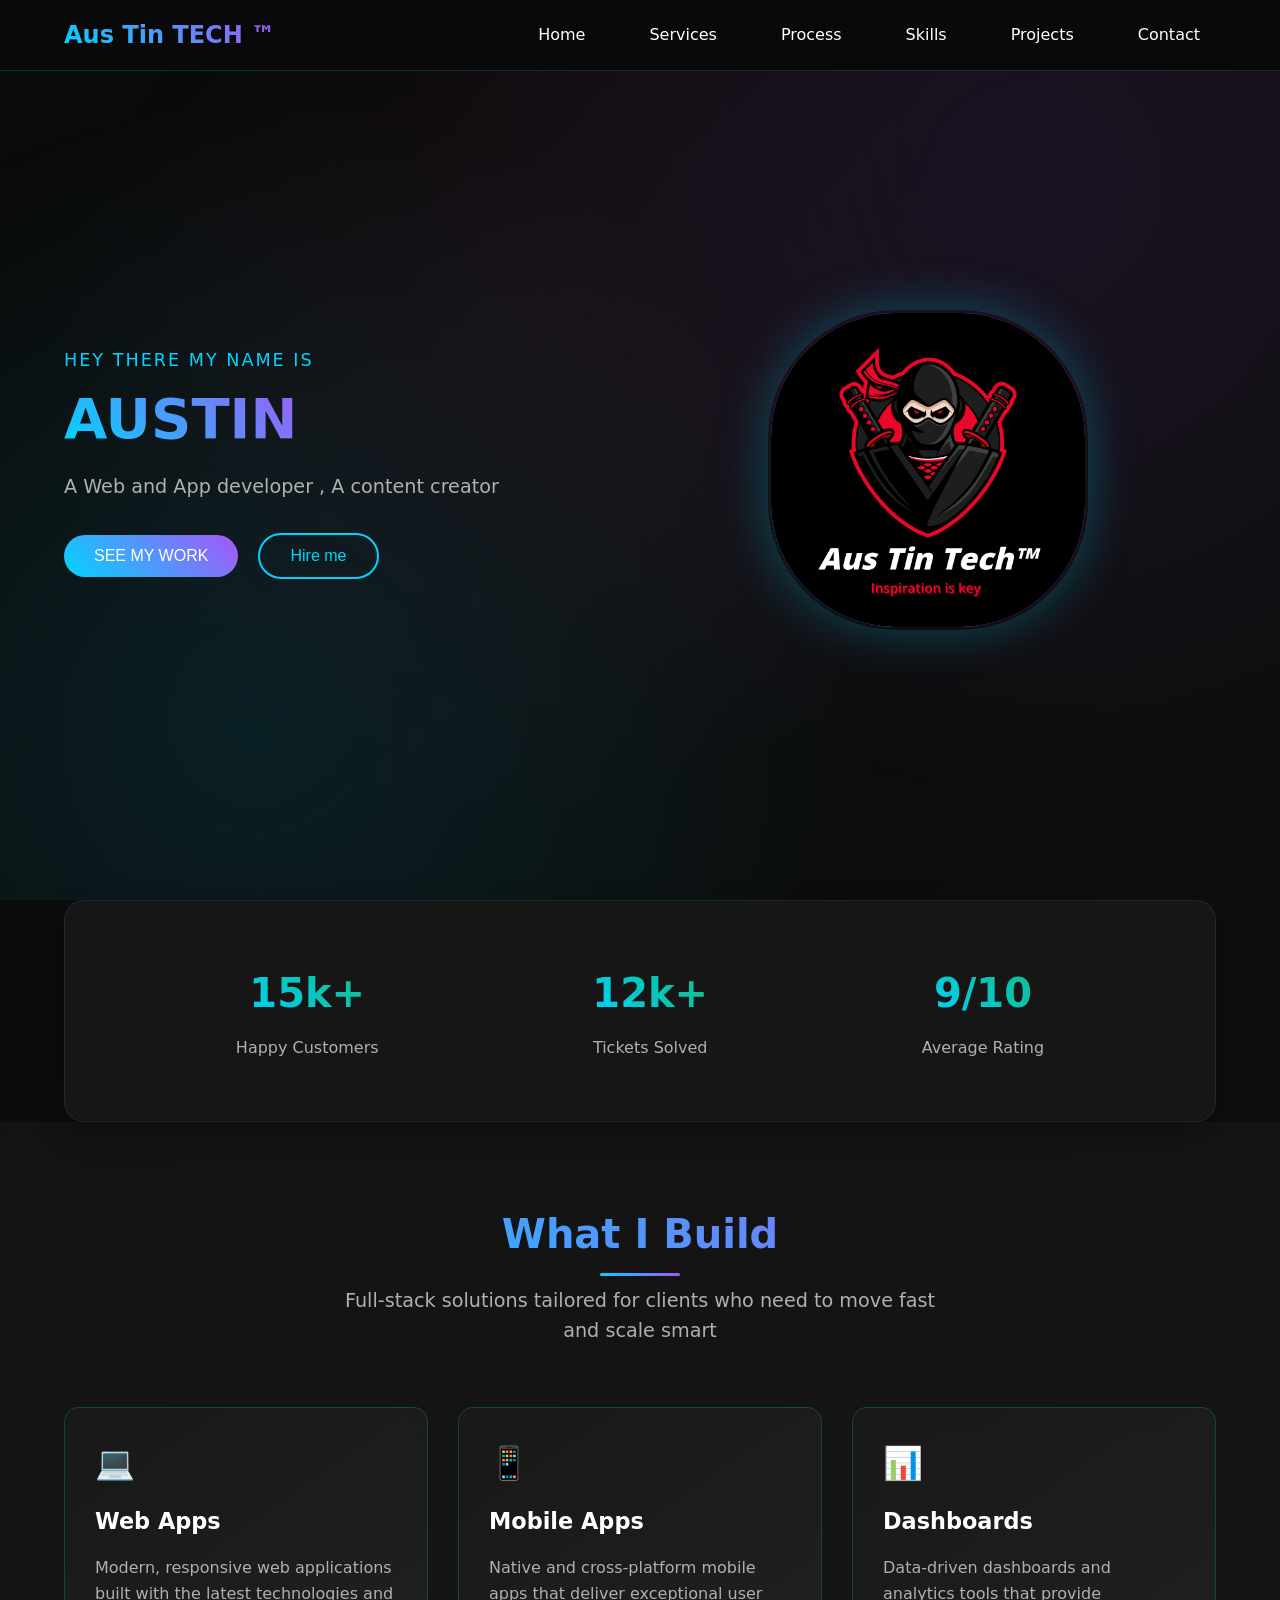
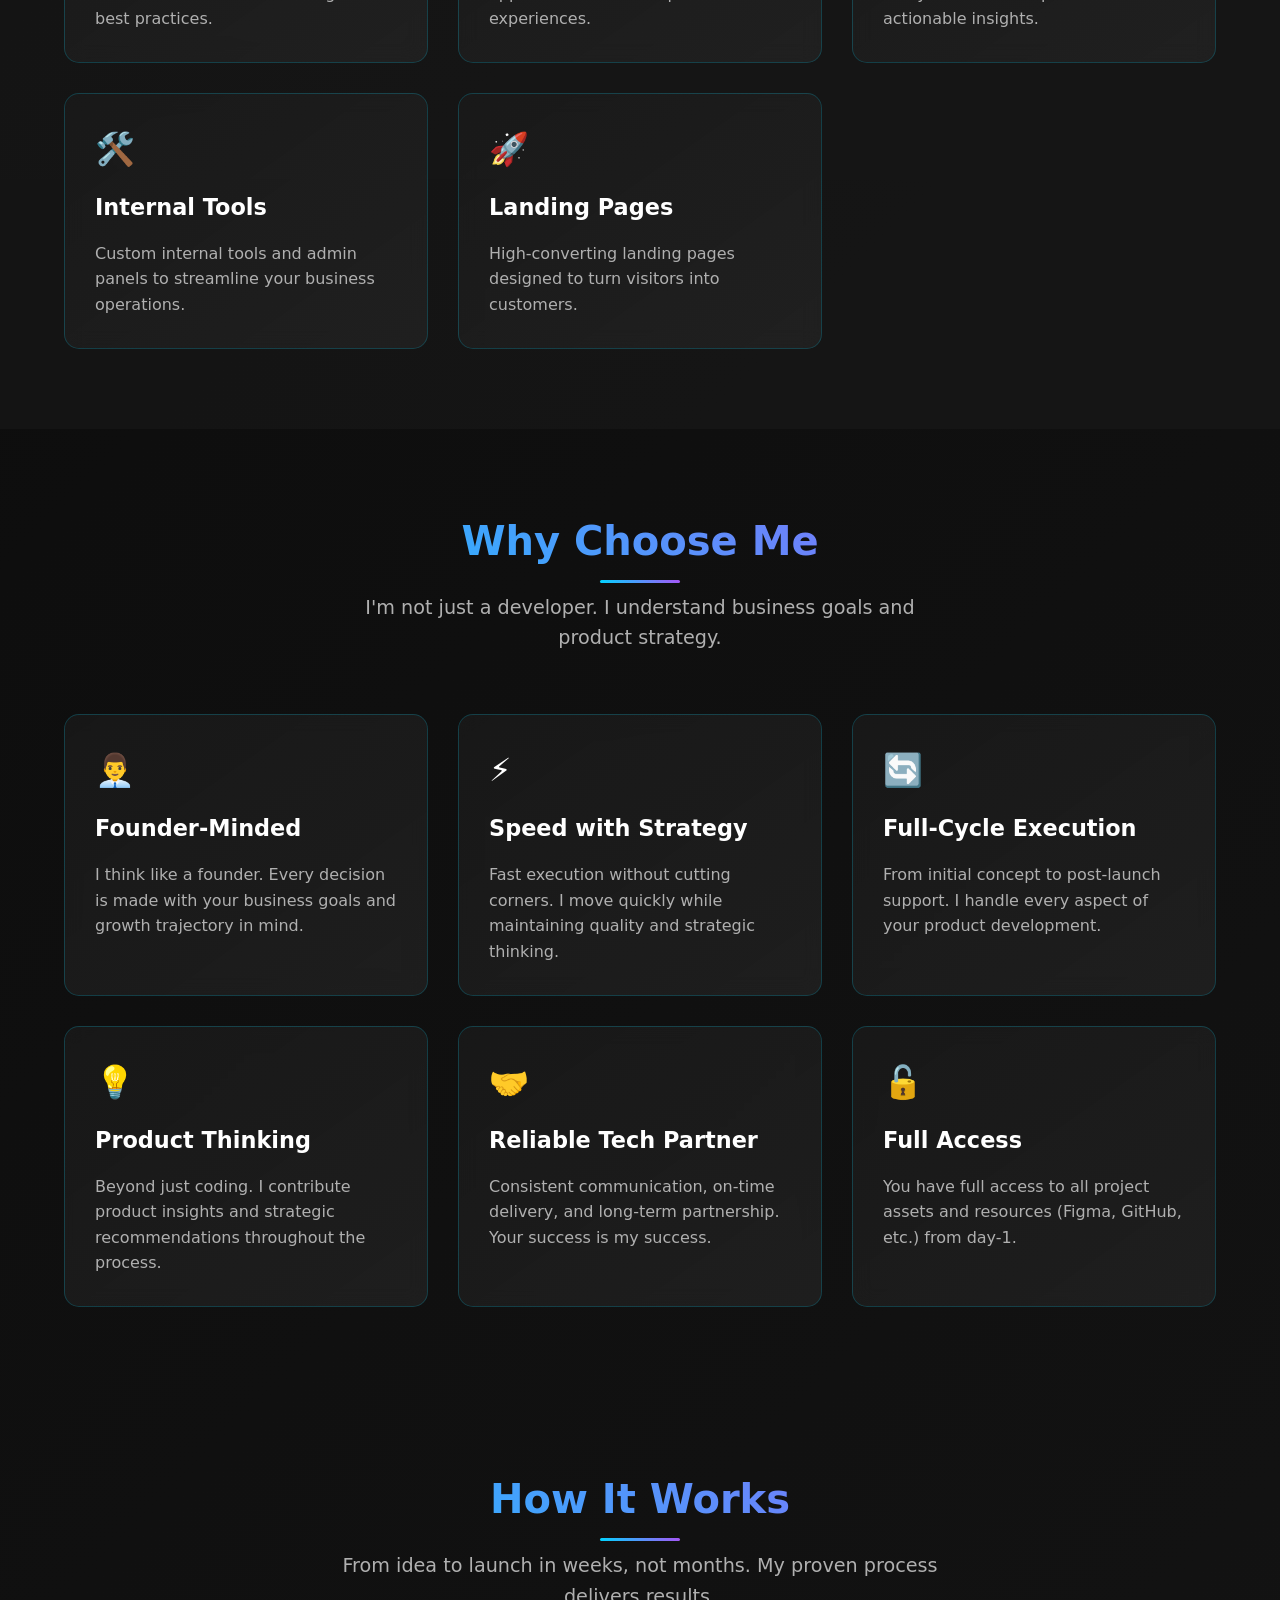
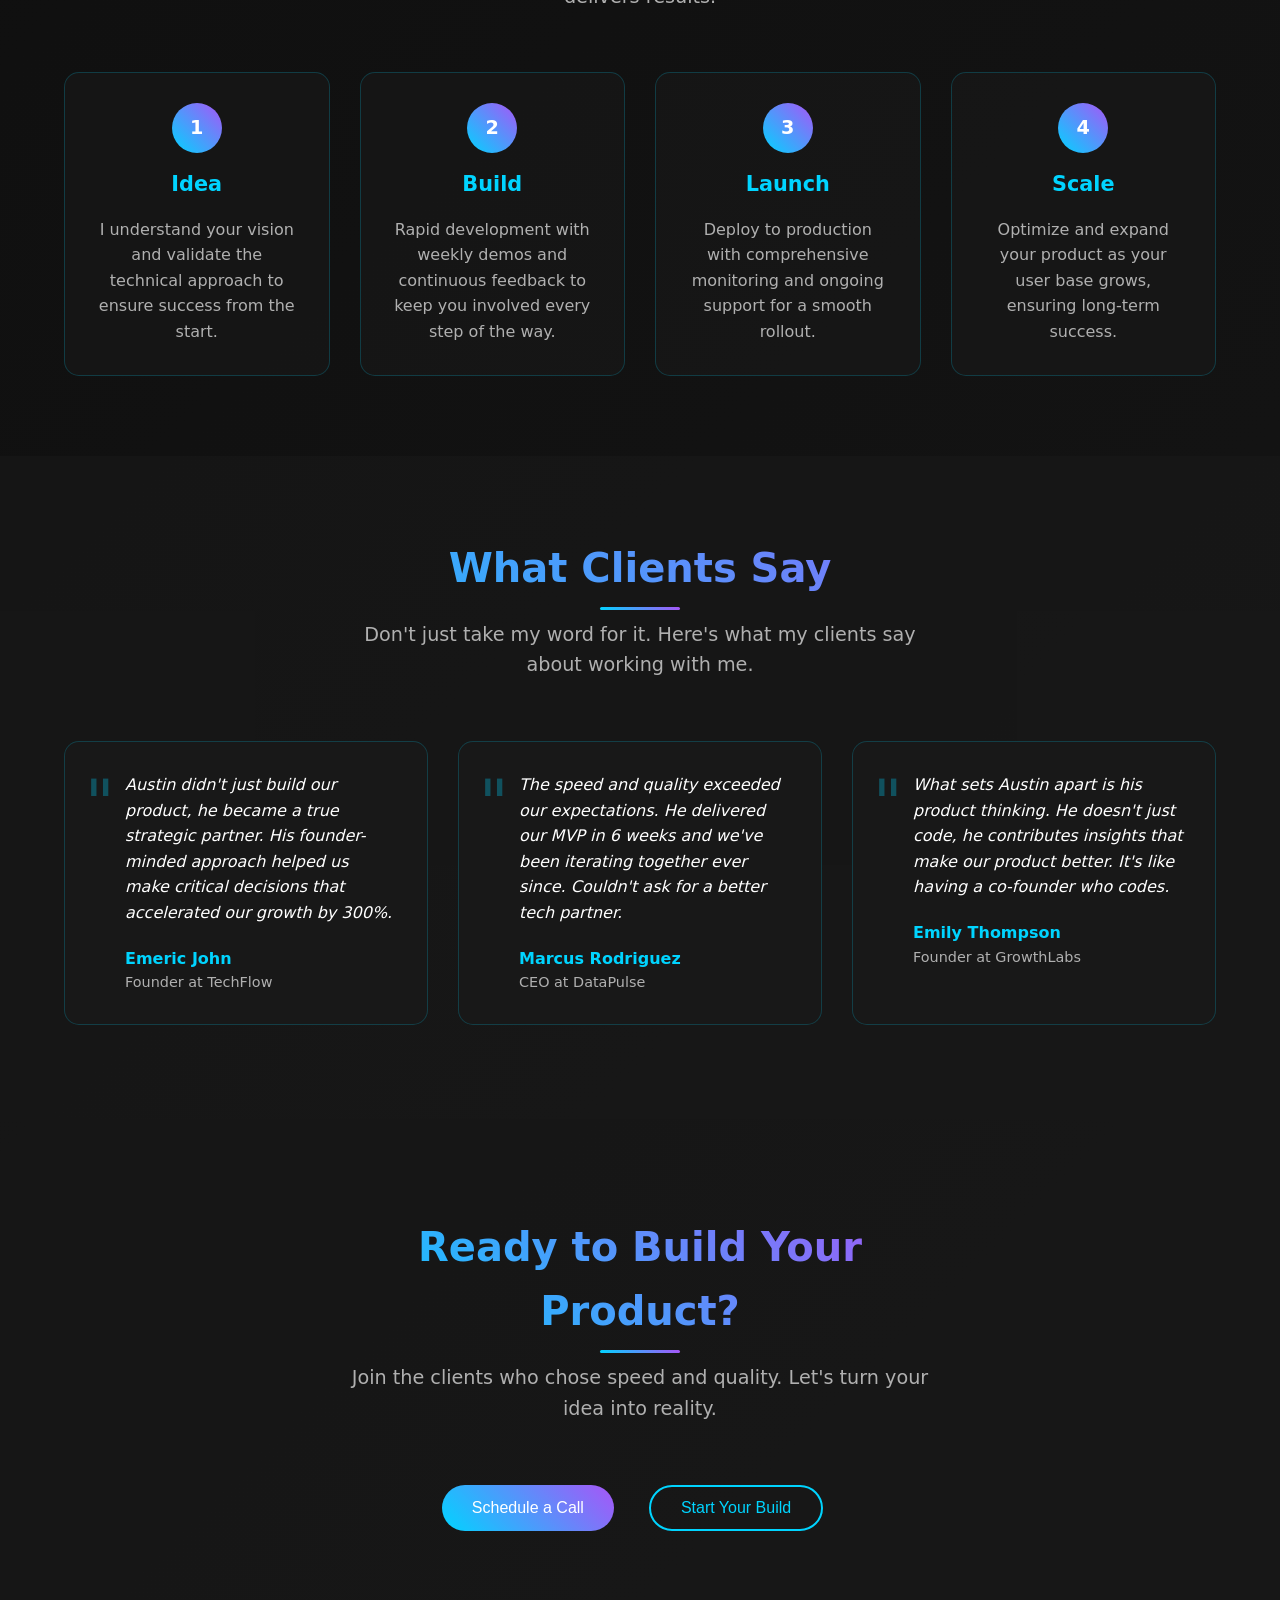
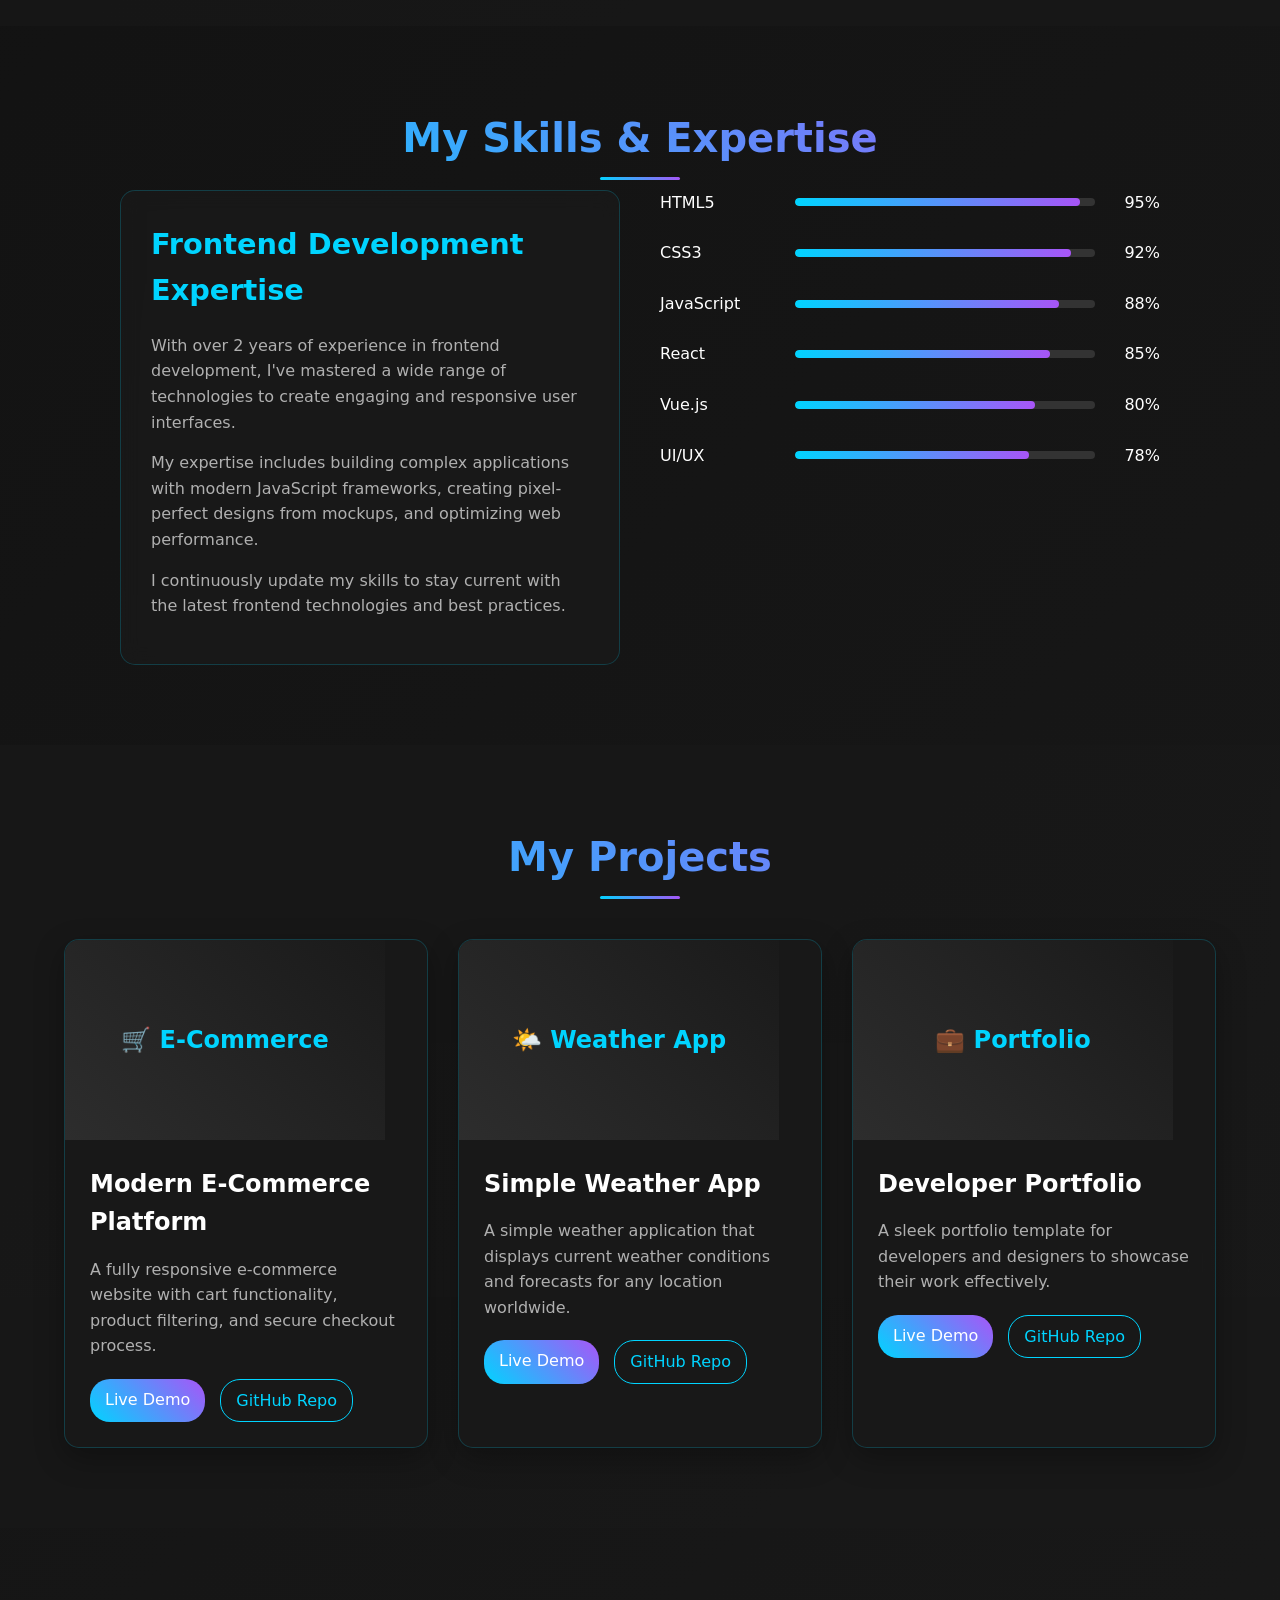
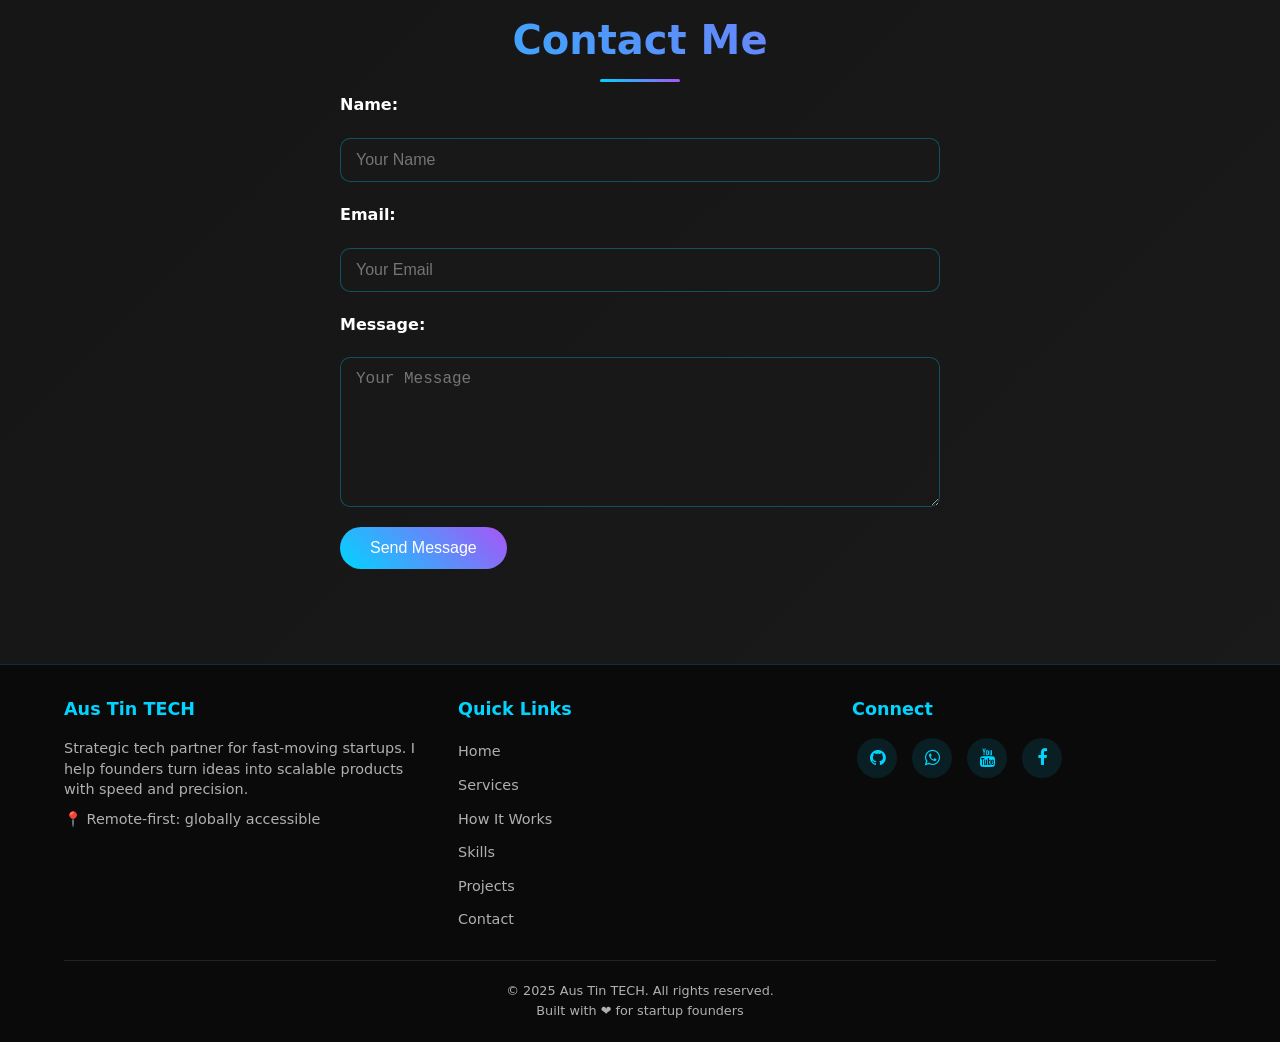
<file: in.html>
<!DOCTYPE html>
<html lang="en">
<head>
<meta charset="UTF-8" />
<meta name="viewport" content="width=device-width, initial-scale=1.0"/>
<title>Aus-Tin TECH Portfolio</title>
<link rel="stylesheet" href="https://cdnjs.cloudflare.com/ajax/libs/font-awesome/4.7.0/css/font-awesome.min.css">
<style>
/* Vibrant Theme Variables */
:root {
  --bg-dark: #0a0a0a;
  --bg-card: #1a1a1a;
  --text-primary: #ffffff;
  --text-secondary: #b0b0b0;
  --accent-color: #00d4ff;
  --accent-hover: #00a3cc;
  --border-color: #333333;
  --vibrant-blue: #00d4ff;
  --vibrant-purple: #a855f7;
  --vibrant-pink: #ec4899;
  --vibrant-green: #10b981;
  --vibrant-orange: #f59e0b;
}

/* Base Styles */
* {
  margin: 0;
  padding: 0;
  box-sizing: border-box;
  transition: all 0.3s ease;
}

body {
  font-family: 'Segoe UI', system-ui, -apple-system, sans-serif;
  background: linear-gradient(135deg, #0a0a0a 0%, #1a1a1a 100%);
  color: var(--text-primary);
  line-height: 1.6;
  overflow-x: hidden;
}

/* Animated Background */
.animated-bg {
  position: fixed;
  top: 0;
  left: 0;
  width: 100%;
  height: 100%;
  z-index: -1;
  background: 
    radial-gradient(circle at 20% 80%, rgba(0, 212, 255, 0.1) 0%, transparent 50%),
    radial-gradient(circle at 80% 20%, rgba(168, 85, 247, 0.1) 0%, transparent 50%),
    radial-gradient(circle at 40% 40%, rgba(236, 72, 153, 0.05) 0%, transparent 50%);
  animation: float 6s ease-in-out infinite;
}

@keyframes float {
  0%, 100% { transform: translateY(0px) rotate(0deg); }
  50% { transform: translateY(-10px) rotate(1deg); }
}

/* Navbar Styles */
.navbar {
  display: flex;
  justify-content: space-between;
  align-items: center;
  padding: 1rem 5%;
  background-color: rgba(10, 10, 10, 0.95);
  backdrop-filter: blur(10px);
  position: fixed;
  width: 100%;
  top: 0;
  z-index: 1000;
  border-bottom: 1px solid rgba(0, 212, 255, 0.2);
}

.logo {
  font-size: 1.5rem;
  font-weight: bold;
  background: linear-gradient(45deg, var(--vibrant-blue), var(--vibrant-purple));
  -webkit-background-clip: text;
  -webkit-text-fill-color: transparent;
  background-clip: text;
}

/* Small Hamburger Menu */
.hamburger-container {
  position: absolute;
  top: 1rem;
  right: 1rem;
  z-index: 1001;
}

.hamburger {
  display: none;
  flex-direction: column;
  cursor: pointer;
  background: transparent;
  border: none;
  padding: 0;
  width: 24px;
  height: 24px;
  justify-content: space-between;
}

.hamburger span {
  width: 24px;
  height: 2px;
  background: var(--vibrant-blue);
  transition: 0.3s;
  border-radius: 1px;
}

.hamburger.active span:nth-child(1) {
  transform: rotate(-45deg) translate(-5px, 6px);
}

.hamburger.active span:nth-child(2) {
  opacity: 0;
}

.hamburger.active span:nth-child(3) {
  transform: rotate(45deg) translate(-5px, -6px);
}

.nav-links {
  display: flex;
  list-style: none;
  gap: 2rem;
}

.nav-links li a {
  text-decoration: none;
  color: var(--text-primary);
  font-weight: 500;
  padding: 0.5rem 1rem;
  border-radius: 25px;
  transition: all 0.3s ease;
  position: relative;
}

.nav-links li a:hover {
  color: var(--vibrant-blue);
  background: rgba(0, 212, 255, 0.1);
}

.nav-links li a::after {
  content: '';
  position: absolute;
  bottom: -2px;
  left: 50%;
  transform: translateX(-50%);
  width: 0;
  height: 2px;
  background: var(--vibrant-blue);
  transition: width 0.3s ease;
}

.nav-links li a:hover::after {
  width: 80%;
}

/* Hero Section */
.hero {
  display: flex;
  align-items: center;
  justify-content: space-between;
  padding: 120px 5% 80px;
  min-height: 100vh;
  position: relative;
}

.hero-left {
  flex: 1;
  max-width: 600px;
}

.hero-left .intro {
  color: var(--vibrant-blue);
  font-size: 1.1rem;
  margin-bottom: 10px;
  font-weight: 500;
  text-transform: uppercase;
  letter-spacing: 2px;
}

.hero-left h1 {
  font-size: 3.5rem;
  margin-bottom: 20px;
  background: linear-gradient(45deg, var(--vibrant-blue), var(--vibrant-purple), var(--vibrant-pink));
  -webkit-background-clip: text;
  -webkit-text-fill-color: transparent;
  background-clip: text;
  line-height: 1.2;
}

.hero-left p {
  font-size: 1.2rem;
  color: var(--text-secondary);
  margin-bottom: 30px;
  max-width: 500px;
}

.btn {
  background: linear-gradient(45deg, var(--vibrant-blue), var(--vibrant-purple));
  color: white;
  border: none;
  padding: 12px 30px;
  font-size: 1rem;
  border-radius: 25px;
  cursor: pointer;
  margin-right: 15px;
  margin-bottom: 15px;
  transition: all 0.3s ease;
  font-weight: 500;
  position: relative;
  overflow: hidden;
}

.btn::before {
  content: '';
  position: absolute;
  top: 0;
  left: -100%;
  width: 100%;
  height: 100%;
  background: linear-gradient(90deg, transparent, rgba(255,255,255,0.2), transparent);
  transition: left 0.5s;
}

.btn:hover::before {
  left: 100%;
}

.btn:hover {
  transform: translateY(-2px);
  box-shadow: 0 10px 30px rgba(0, 212, 255, 0.3);
}

.btn-outline {
  background: transparent;
  color: var(--vibrant-blue);
  border: 2px solid var(--vibrant-blue);
}

.btn-outline:hover {
  background: rgba(0, 212, 255, 0.1);
}

.hero-right {
  flex: 1;
  display: flex;
  justify-content: center;
  align-items: center;
}

.project-image {
  width: 320px;
  height: 320px;
  border-radius: 40%;
  overflow: hidden;
  border: 3px solid transparent;
  background: linear-gradient(45deg, var(--vibrant-blue), var(--vibrant-purple), var(--vibrant-pink));
  background-clip: padding-box;
  box-shadow: 0 0 50px rgba(0, 212, 255, 0.3);
  animation: float 3s ease-in-out infinite;
}

.project-image img {
  width: 100%;
  height: 100%;
  object-fit: cover;
  border-radius: 35%;
}

/* Stats Section */
.stats {
  display: flex;
  justify-content: space-around;
  padding: 60px 5%;
  background: rgba(26, 26, 26, 0.8);
  border-radius: 20px;
  margin: 0 5%;
  box-shadow: 0 10px 30px rgba(0, 0, 0, 0.3);
  backdrop-filter: blur(10px);
  border: 1px solid rgba(0, 212, 255, 0.1);
}

.card {
  text-align: center;
}

.card h2 {
  font-size: 2.5rem;
  background: linear-gradient(45deg, var(--vibrant-blue), var(--vibrant-green));
  -webkit-background-clip: text;
  -webkit-text-fill-color: transparent;
  background-clip: text;
  margin-bottom: 10px;
}

.card p {
  color: var(--text-secondary);
  font-size: 1rem;
  font-weight: 500;
}

/* Section Styles */
.services-section, .why-section, .process-section, .testimonials-section, .cta-section {
  padding: 80px 5%;
}

.services-section, .testimonials-section, .cta-section {
  background: rgba(26, 26, 26, 0.6);
}

.section-title {
  text-align: center;
  font-size: 2.5rem;
  margin-bottom: 20px;
  background: linear-gradient(45deg, var(--vibrant-blue), var(--vibrant-purple));
  -webkit-background-clip: text;
  -webkit-text-fill-color: transparent;
  background-clip: text;
  position: relative;
}

.section-title::after {
  content: '';
  position: absolute;
  bottom: -10px;
  left: 50%;
  transform: translateX(-50%);
  width: 80px;
  height: 3px;
  background: linear-gradient(45deg, var(--vibrant-blue), var(--vibrant-purple));
  border-radius: 2px;
}

.section-subtitle {
  font-size: 1.2rem;
  text-align: center;
  margin-bottom: 60px;
  color: var(--text-secondary);
  max-width: 600px;
  margin-left: auto;
  margin-right: auto;
}

/* Cards Grid with Emojis */
.cards-grid {
  display: grid;
  grid-template-columns: repeat(auto-fit, minmax(350px, 1fr));
  gap: 30px;
  margin-top: 40px;
}

.feature-card {
  background: linear-gradient(145deg, rgba(26, 26, 26, 0.8), rgba(40, 40, 40, 0.6));
  border: 1px solid rgba(0, 212, 255, 0.2);
  border-radius: 15px;
  padding: 30px;
  transition: all 0.3s ease;
  position: relative;
  overflow: hidden;
  backdrop-filter: blur(10px);
}

.feature-card::before {
  content: '';
  position: absolute;
  top: 0;
  left: -100%;
  width: 100%;
  height: 100%;
  background: linear-gradient(90deg, transparent, rgba(0, 212, 255, 0.1), transparent);
  transition: left 0.5s;
}

.feature-card:hover::before {
  left: 100%;
}

.feature-card:hover {
  transform: translateY(-5px);
  box-shadow: 0 15px 40px rgba(0, 212, 255, 0.2);
  border-color: var(--vibrant-blue);
}

.emoji {
  font-size: 2rem;
  margin-bottom: 15px;
  display: block;
}

.feature-card h2 {
  font-size: 1.4rem;
  font-weight: 600;
  margin-bottom: 15px;
  color: var(--text-primary);
}

.feature-card h3 {
  font-size: 1.2rem;
  font-weight: 600;
  margin-bottom: 10px;
  color: var(--vibrant-blue);
}

.feature-card p {
  color: var(--text-secondary);
  line-height: 1.6;
  font-size: 1rem;
}

/* Process Steps */
.process-steps {
  display: grid;
  grid-template-columns: repeat(auto-fit, minmax(250px, 1fr));
  gap: 30px;
  margin-top: 60px;
}

.process-step {
  text-align: center;
  padding: 30px;
  background: rgba(26, 26, 26, 0.6);
  border-radius: 15px;
  border: 1px solid rgba(0, 212, 255, 0.2);
  transition: all 0.3s ease;
}

.process-step:hover {
  transform: translateY(-5px);
  box-shadow: 0 10px 30px rgba(0, 212, 255, 0.2);
}

.step-number {
  display: inline-block;
  width: 50px;
  height: 50px;
  background: linear-gradient(45deg, var(--vibrant-blue), var(--vibrant-purple));
  color: white;
  border-radius: 50%;
  line-height: 50px;
  text-align: center;
  margin-bottom: 15px;
  font-weight: bold;
  font-size: 1.2rem;
}

.process-step h3 {
  font-size: 1.3rem;
  color: var(--vibrant-blue);
  margin-bottom: 15px;
}

.process-step p {
  color: var(--text-secondary);
  line-height: 1.6;
}

/* Testimonials */
.testimonial-card {
  background: rgba(26, 26, 26, 0.8);
  border: 1px solid rgba(0, 212, 255, 0.2);
  border-radius: 15px;
  padding: 30px;
  margin-bottom: 30px;
  position: relative;
  backdrop-filter: blur(10px);
}

.testimonial-card::before {
  content: '"';
  font-size: 4rem;
  color: var(--vibrant-blue);
  position: absolute;
  top: 10px;
  left: 20px;
  opacity: 0.3;
}

.testimonial-content {
  margin-left: 30px;
}

.testimonial-text {
  font-style: italic;
  margin-bottom: 20px;
  line-height: 1.6;
  color: var(--text-primary);
}

.testimonial-author {
  font-weight: bold;
  color: var(--vibrant-blue);
}

.testimonial-role {
  color: var(--text-secondary);
  font-size: 0.9rem;
}

/* CTA Section */
.cta-content {
  text-align: center;
  max-width: 600px;
  margin: 0 auto;
}

.cta-buttons {
  display: flex;
  justify-content: center;
  gap: 20px;
  margin-top: 30px;
  flex-wrap: wrap;
}

/* Skills Section */
.skills {
  padding: 80px 5%;
}

.skills-container {
  display: flex;
  flex-wrap: wrap;
  gap: 40px;
  justify-content: center;
  align-items: flex-start;
}

.skills-info {
  flex: 1;
  min-width: 300px;
  max-width: 500px;
  background: rgba(26, 26, 26, 0.8);
  padding: 30px;
  border-radius: 15px;
  border: 1px solid rgba(0, 212, 255, 0.2);
  backdrop-filter: blur(10px);
}

.skills-info h3 {
  font-size: 1.8rem;
  margin-bottom: 20px;
  color: var(--vibrant-blue);
}

.skills-info p {
  margin-bottom: 15px;
  color: var(--text-secondary);
  line-height: 1.6;
}

.skills-chart {
  flex: 1;
  min-width: 300px;
  max-width: 500px;
}

.progress-bar {
  display: flex;
  align-items: center;
  margin-bottom: 25px;
}

.skill-name {
  width: 120px;
  font-weight: 500;
  color: var(--text-primary);
}

.progress-container {
  flex: 1;
  height: 8px;
  background-color: #333;
  border-radius: 10px;
  overflow: hidden;
  margin: 0 15px;
}

.progress-fill {
  height: 100%;
  background: linear-gradient(90deg, var(--vibrant-blue), var(--vibrant-purple));
  border-radius: 10px;
  width: 0;
  transition: width 1.5s ease-in-out;
}

.progress-label {
  width: 50px;
  text-align: right;
  font-weight: 500;
  color: var(--text-primary);
}

/* Projects Section */
.projects {
  padding: 80px 5%;
  background: rgba(26, 26, 26, 0.6);
}

.project-container {
  display: grid;
  grid-template-columns: repeat(auto-fill, minmax(350px, 1fr));
  gap: 30px;
  margin-top: 50px;
}

.project-card {
  background: rgba(26, 26, 26, 0.8);
  border-radius: 15px;
  overflow: hidden;
  box-shadow: 0 10px 30px rgba(0, 0, 0, 0.3);
  transition: transform 0.3s ease;
  border: 1px solid rgba(0, 212, 255, 0.2);
  backdrop-filter: blur(10px);
}

.project-card:hover {
  transform: translateY(-10px);
  box-shadow: 0 20px 50px rgba(0, 212, 255, 0.2);
}

.project-card .project-image {
  height: 200px;
  background: linear-gradient(45deg, #2d2d2d, #1a1a1a);
  display: flex;
  align-items: center;
  justify-content: center;
  font-size: 1.5rem;
  font-weight: bold;
  color: var(--vibrant-blue);
  border: none;
  border-radius: 0;
  box-shadow: none;
}

.project-content {
  padding: 25px;
}

.project-content h3 {
  font-size: 1.5rem;
  margin-bottom: 15px;
  color: var(--text-primary);
}

.project-content p {
  color: var(--text-secondary);
  margin-bottom: 20px;
  line-height: 1.6;
}

.project-links {
  display: flex;
  gap: 15px;
}

.project-link {
  padding: 8px 15px;
  border-radius: 20px;
  text-decoration: none;
  font-weight: 500;
  transition: all 0.3s ease;
}

.live-link {
  background: linear-gradient(45deg, var(--vibrant-blue), var(--vibrant-purple));
  color: white;
}

.live-link:hover {
  transform: translateY(-2px);
  box-shadow: 0 5px 15px rgba(0, 212, 255, 0.3);
}

.github-link {
  background: transparent;
  color: var(--vibrant-blue);
  border: 1px solid var(--vibrant-blue);
}

.github-link:hover {
  background: rgba(0, 212, 255, 0.1);
}

/* Contact Section */
.contact {
  padding: 80px 5%;
}

.contact-container {
  max-width: 600px;
  margin: 0 auto;
}

.contact-form {
  display: flex;
  flex-direction: column;
  gap: 20px;
}

.contact-form label {
  font-size: 16px;
  font-weight: bold;
  color: var(--text-primary);
}

.contact-form input,
.contact-form textarea {
  width: 100%;
  padding: 12px 15px;
  border: 1px solid rgba(0, 212, 255, 0.3);
  border-radius: 10px;
  font-size: 16px;
  background: rgba(26, 26, 26, 0.8);
  color: var(--text-primary);
  transition: all 0.3s ease;
}

.contact-form input:focus,
.contact-form textarea:focus {
  outline: none;
  border-color: var(--vibrant-blue);
  box-shadow: 0 0 0 2px rgba(0, 212, 255, 0.2);
}

.contact-form textarea {
  resize: vertical;
  min-height: 150px;
}

.contact-form button {
  align-self: flex-start;
}

/* Compact Footer */
.footer {
  background: rgba(10, 10, 10, 0.95);
  padding: 30px 5% 20px;
  border-top: 1px solid rgba(0, 212, 255, 0.2);
}

.footer-content {
  display: grid;
  grid-template-columns: repeat(auto-fit, minmax(200px, 1fr));
  gap: 30px;
  margin-bottom: 20px;
}

.footer-section h3 {
  color: var(--vibrant-blue);
  margin-bottom: 15px;
  font-size: 1.1rem;
}

.footer-section p {
  color: var(--text-secondary);
  line-height: 1.4;
  margin-bottom: 10px;
  font-size: 0.9rem;
}

.footer-links {
  list-style: none;
}

.footer-links li {
  margin-bottom: 8px;
}

.footer-links a {
  color: var(--text-secondary);
  text-decoration: none;
  transition: color 0.3s ease;
  font-size: 0.9rem;
}

.footer-links a:hover {
  color: var(--vibrant-blue);
}

.footer-bottom {
  text-align: center;
  padding-top: 20px;
  border-top: 1px solid rgba(255, 255, 255, 0.1);
  color: var(--text-secondary);
  font-size: 0.8rem;
}

.Contacts {
  margin-bottom: 15px;
}

.fa {
  font-size: 18px;
  width: 40px;
  height: 40px;
  line-height: 40px;
  text-align: center;
  text-decoration: none;
  margin: 0 5px;
  border-radius: 50%;
  background: rgba(0, 212, 255, 0.1);
  color: var(--vibrant-blue);
  transition: all 0.3s ease;
}

.fa:hover {
  background: var(--vibrant-blue);
  color: white;
  transform: translateY(-3px);
}

/* Responsive Design */
@media screen and (max-width: 992px) {
  .hero {
    flex-direction: column;
    text-align: center;
    padding-top: 100px;
  }
  
  .hero-left {
    margin-bottom: 50px;
  }
  
  .hero-left h1 {
    font-size: 2.5rem;
  }
  
  .stats {
    flex-direction: column;
    gap: 30px;
  }
  
  .cards-grid, .process-steps {
    grid-template-columns: repeat(auto-fit, minmax(300px, 1fr));
  }
  
  .cta-buttons {
    flex-direction: column;
    align-items: center;
  }
  
  .nav-links {
    gap: 1rem;
  }
}

@media screen and (max-width: 768px) {
  .hamburger {
    display: flex;
  }
  
  .nav-links {
    position: fixed;
    top: 70px;
    right: -100%;
    flex-direction: column;
    background: rgba(10, 10, 10, 0.95);
    backdrop-filter: blur(20px);
    width: 100%;
    text-align: center;
    transition: 0.5s;
    padding: 20px 0;
    z-index: 999;
    border-top: 1px solid rgba(0, 212, 255, 0.2);
  }
  
  .nav-links.active {
    right: 0;
  }
  
  .nav-links li {
    margin: 10px 0;
  }
  
  .hero-left h1 {
    font-size: 2rem;
  }
  
  .project-container, .cards-grid, .process-steps {
    grid-template-columns: 1fr;
  }
  
  .section-title {
    font-size: 2rem;
  }
  
  .section-subtitle {
    font-size: 1rem;
    padding: 0 20px;
  }
  
  .footer-content {
    grid-template-columns: 1fr;
    text-align: center;
  }
  
  .navbar {
    padding: 0.8rem 5%;
  }
}

@media screen and (max-width: 480px) {
  .hero-left h1 {
    font-size: 1.8rem;
  }
  
  .btn {
    display: block;
    width: 100%;
    margin-right: 0;
  }
  
  .project-image {
    width: 250px;
    height: 250px;
  }
  
  .feature-card, .testimonial-card {
    padding: 20px;
  }
  
  .testimonial-card::before {
    left: 15px;
  }
  
  .testimonial-content {
    margin-left: 20px;
  }
  
  .hamburger-container {
    top: 0.8rem;
    right: 0.8rem;
  }
}
</style>
</head>
<body>
<div class="animated-bg"></div>

<header class="navbar">
  <div class="logo">Aus Tin TECH ™</div>
  
  <div class="hamburger-container">
    <button class="hamburger" id="hamburger">
      <span></span>
      <span></span>
      <span></span>
    </button>
  </div>
  
  <nav>
    <ul class="nav-links" id="navLinks">
      <li><a href="#">Home</a></li>
      <li><a href="#services">Services</a></li>
      <li><a href="#process">Process</a></li>
      <li><a href="#skills">Skills</a></li>
      <li><a href="#projects">Projects</a></li>
      <li><a href="#contact">Contact</a></li>
    </ul>
  </nav>
</header>

<!-- Hero Section -->
<section class="hero">
  <div class="hero-left">
    <p class="intro">HEY THERE MY NAME IS </p>
    <h1>AUSTIN</h1>
    <p> A Web and App developer , A content creator</p>
    <button class="btn" onclick="scrollToProjects()">SEE MY WORK</button>
    <button class="btn btn-outline" onclick="scrollToContact()">Hire me</button>
  </div>
  <div class="hero-right">
    <div class="project-image">
      <span><img src="jj.png" alt="Austin-tec"></span>
    </div>
  </div>
</section>

<!-- Stats Section -->
<section class="stats">
  <div class="card"> <h2>15k+</h2><p>Happy Customers</p></div>
  <div class="card"> <h2>12k+</h2><p>Tickets Solved</p></div>
  <div class="card"> <h2>9/10</h2><p>Average Rating</p></div>
</section>

<!-- Services Section -->
<section id="services" class="services-section">
  <h1 class="section-title">What I Build</h1>
  <p class="section-subtitle">Full-stack solutions tailored for clients who need to move fast and scale smart</p>
  
  <div class="cards-grid">
    <div class="feature-card">
      <span class="emoji">💻</span>
      <h2>Web Apps</h2>
      <p>Modern, responsive web applications built with the latest technologies and best practices.</p>
    </div>
    
    <div class="feature-card">
      <span class="emoji">📱</span>
      <h2>Mobile Apps</h2>
      <p>Native and cross-platform mobile apps that deliver exceptional user experiences.</p>
    </div>
    
    <div class="feature-card">
      <span class="emoji">📊</span>
      <h2>Dashboards</h2>
      <p>Data-driven dashboards and analytics tools that provide actionable insights.</p>
    </div>
    
    <div class="feature-card">
      <span class="emoji">🛠️</span>
      <h2>Internal Tools</h2>
      <p>Custom internal tools and admin panels to streamline your business operations.</p>
    </div>
    
    <div class="feature-card">
      <span class="emoji">🚀</span>
      <h2>Landing Pages</h2>
      <p>High-converting landing pages designed to turn visitors into customers.</p>
    </div>
  </div>
</section>

<!-- Why Choose Section -->
<section class="why-section">
  <h1 class="section-title">Why Choose Me</h1>
  <p class="section-subtitle">I'm not just a developer. I understand business goals and product strategy.</p>
  
  <div class="cards-grid">
    <div class="feature-card">
      <span class="emoji">👨‍💼</span>
      <h2>Founder-Minded</h2>
      <p>I think like a founder. Every decision is made with your business goals and growth trajectory in mind.</p>
    </div>
    
    <div class="feature-card">
      <span class="emoji">⚡</span>
      <h2>Speed with Strategy</h2>
      <p>Fast execution without cutting corners. I move quickly while maintaining quality and strategic thinking.</p>
    </div>
    
    <div class="feature-card">
      <span class="emoji">🔄</span>
      <h2>Full-Cycle Execution</h2>
      <p>From initial concept to post-launch support. I handle every aspect of your product development.</p>
    </div>
    
    <div class="feature-card">
      <span class="emoji">💡</span>
      <h2>Product Thinking</h2>
      <p>Beyond just coding. I contribute product insights and strategic recommendations throughout the process.</p>
    </div>
    
    <div class="feature-card">
      <span class="emoji">🤝</span>
      <h2>Reliable Tech Partner</h2>
      <p>Consistent communication, on-time delivery, and long-term partnership. Your success is my success.</p>
    </div>
    
    <div class="feature-card">
      <span class="emoji">🔓</span>
      <h2>Full Access</h2>
      <p>You have full access to all project assets and resources (Figma, GitHub, etc.) from day-1.</p>
    </div>
  </div>
</section>

<!-- Process Section -->
<section id="process" class="process-section">
  <h1 class="section-title">How It Works</h1>
  <p class="section-subtitle">From idea to launch in weeks, not months. My proven process delivers results.</p>
  
  <div class="process-steps">
    <div class="process-step">
      <div class="step-number">1</div>
      <h3>Idea</h3>
      <p>I understand your vision and validate the technical approach to ensure success from the start.</p>
    </div>
    
    <div class="process-step">
      <div class="step-number">2</div>
      <h3>Build</h3>
      <p>Rapid development with weekly demos and continuous feedback to keep you involved every step of the way.</p>
    </div>
    
    <div class="process-step">
      <div class="step-number">3</div>
      <h3>Launch</h3>
      <p>Deploy to production with comprehensive monitoring and ongoing support for a smooth rollout.</p>
    </div>
    
    <div class="process-step">
      <div class="step-number">4</div>
      <h3>Scale</h3>
      <p>Optimize and expand your product as your user base grows, ensuring long-term success.</p>
    </div>
  </div>
</section>

<!-- Testimonials Section -->
<section class="testimonials-section">
  <h1 class="section-title">What Clients Say</h1>
  <p class="section-subtitle">Don't just take my word for it. Here's what my clients say about working with me.</p>
  
  <div class="cards-grid">
    <div class="testimonial-card">
      <div class="testimonial-content">
        <p class="testimonial-text">Austin didn't just build our product, he became a true strategic partner. His founder-minded approach helped us make critical decisions that accelerated our growth by 300%.</p>
        <p class="testimonial-author">Emeric John</p>
        <p class="testimonial-role">Founder at TechFlow</p>
      </div>
    </div>
    
    <div class="testimonial-card">
      <div class="testimonial-content">
        <p class="testimonial-text">The speed and quality exceeded our expectations. He delivered our MVP in 6 weeks and we've been iterating together ever since. Couldn't ask for a better tech partner.</p>
        <p class="testimonial-author">Marcus Rodriguez</p>
        <p class="testimonial-role">CEO at DataPulse</p>
      </div>
    </div>
    
    <div class="testimonial-card">
      <div class="testimonial-content">
        <p class="testimonial-text">What sets Austin apart is his product thinking. He doesn't just code, he contributes insights that make our product better. It's like having a co-founder who codes.</p>
        <p class="testimonial-author">Emily Thompson</p>
        <p class="testimonial-role">Founder at GrowthLabs</p>
      </div>
    </div>
  </div>
</section>

<!-- CTA Section -->
<section class="cta-section">
  <div class="cta-content">
    <h1 class="section-title">Ready to Build Your Product?</h1>
    <p class="section-subtitle">Join the clients who chose speed and quality. Let's turn your idea into reality.</p>
    
    <div class="cta-buttons">
      <button class="btn" onclick="scrollToContact()">Schedule a Call</button>
      <button class="btn btn-outline" onclick="scrollToContact()">Start Your Build</button>
    </div>
  </div>
</section>

<!-- Skills Section -->
<section id="skills" class="skills">
  <h2 class="section-title">My Skills & Expertise</h2>
  <div class="skills-container">
    <div class="skills-info">
      <h3>Frontend Development Expertise</h3>
      <p>With over 2 years of experience in frontend development, I've mastered a wide range of technologies to create engaging and responsive user interfaces.</p>
      <p>My expertise includes building complex applications with modern JavaScript frameworks, creating pixel-perfect designs from mockups, and optimizing web performance.</p>
      <p>I continuously update my skills to stay current with the latest frontend technologies and best practices.</p>
    </div>
    <div class="skills-chart">
      <div class="progress-bar">
        <span class="skill-name">HTML5</span>
        <div class="progress-container">
          <div class="progress-fill" data-level="95"></div>
        </div>
        <span class="progress-label">95%</span>
      </div>
      <div class="progress-bar">
        <span class="skill-name">CSS3</span>
        <div class="progress-container">
          <div class="progress-fill" data-level="92"></div>
        </div>
        <span class="progress-label">92%</span>
      </div>
      <div class="progress-bar">
        <span class="skill-name">JavaScript</span>
        <div class="progress-container">
          <div class="progress-fill" data-level="88"></div>
        </div>
        <span class="progress-label">88%</span>
      </div>
      <div class="progress-bar">
        <span class="skill-name">React</span>
        <div class="progress-container">
          <div class="progress-fill" data-level="85"></div>
        </div>
        <span class="progress-label">85%</span>
      </div>
      <div class="progress-bar">
        <span class="skill-name">Vue.js</span>
        <div class="progress-container">
          <div class="progress-fill" data-level="80"></div>
        </div>
        <span class="progress-label">80%</span>
      </div>
      <div class="progress-bar">
        <span class="skill-name">UI/UX</span>
        <div class="progress-container">
          <div class="progress-fill" data-level="78"></div>
        </div>
        <span class="progress-label">78%</span>
      </div>
    </div>
  </div>
</section>

<!-- Projects Section -->
<section id="projects" class="projects">
  <h2 class="section-title">My Projects</h2>
  <div class="project-container">
    <div class="project-card">
      <div class="project-image"><span>🛒 E-Commerce</span></div>
      <div class="project-content">
        <h3>Modern E-Commerce Platform</h3>
        <p>A fully responsive e-commerce website with cart functionality, product filtering, and secure checkout process.</p>
        <div class="project-links">
          <a href="#" class="project-link live-link">Live Demo</a>
          <a href="#" class="project-link github-link">GitHub Repo</a>
        </div>
      </div>
    </div>
    
    <div class="project-card">
      <div class="project-image"><span>🌤️ Weather App</span></div>
      <div class="project-content">
        <h3>Simple Weather App</h3>
        <p>A simple weather application that displays current weather conditions and forecasts for any location worldwide.</p>
        <div class="project-links">
          <a href="https://austinweather-app.netlify.app/" class="project-link live-link">Live Demo</a>
          <a href="https://github.com/Austin-tec/Weather.git" class="project-link github-link">GitHub Repo</a>
        </div>
      </div>
    </div>
    
    <div class="project-card">
      <div class="project-image"><span>💼 Portfolio</span></div>
      <div class="project-content">
        <h3>Developer Portfolio</h3>
        <p>A sleek portfolio template for developers and designers to showcase their work effectively.</p>
        <div class="project-links">
          <a href="#" class="project-link live-link">Live Demo</a>
          <a href="#" class="project-link github-link">GitHub Repo</a>
        </div>
      </div>
    </div>
  </div>
</section>

<!-- Contact Section -->
<section id="contact" class="contact">
  <h2 class="section-title">Contact Me</h2>
  <div class="contact-container">
    <form action="https://formspree.io/f/mdkldpkw" method="POST" class="contact-form">
      <label for="name">Name:</label>
      <input type="text" id="name" name="name" placeholder="Your Name" required />

      <label for="email">Email:</label>
      <input type="email" id="email" name="email" placeholder="Your Email" required />

      <label for="message">Message:</label>
      <textarea id="message" name="message" placeholder="Your Message" rows="5" required></textarea>

      <button type="submit" class="btn">Send Message</button>
    </form>
  </div>
</section>

<!-- Footer -->
<footer class="footer">
  <div class="footer-content">
    <div class="footer-section">
      <h3>Aus Tin TECH</h3>
      <p>Strategic tech partner for fast-moving startups. I help founders turn ideas into scalable products with speed and precision.</p>
      <p>📍 Remote-first: globally accessible</p>
    </div>
    
    <div class="footer-section">
      <h3>Quick Links</h3>
      <ul class="footer-links">
        <li><a href="#">Home</a></li>
        <li><a href="#services">Services</a></li>
        <li><a href="#process">How It Works</a></li>
        <li><a href="#skills">Skills</a></li>
        <li><a href="#projects">Projects</a></li>
        <li><a href="#contact">Contact</a></li>
      </ul>
    </div>
    
    <div class="footer-section">
      <h3>Connect</h3>
      <div class="Contacts">
        <a href="https://github.com/Austin-tec/ME.git" class="fa fa-github"></a>
        <a href="https://wa.link/6c9yhw" class="fa fa-whatsapp"></a>
        <a href="https://www.youtube.com/@austinjaxsonalexander?si=8bVtPDEaoqjvRazp" class="fa fa-youtube"></a>
        <a href="https://www.facebook.com/profile.php?id=61559279201275" class="fa fa-facebook"></a>
      </div>
    </div>
  </div>
  
  <div class="footer-bottom">
    <p>&copy; 2025 Aus Tin TECH. All rights reserved.</p>
    <p>Built with ❤️ for startup founders</p>
  </div>
</footer>

<script>
// Hamburger Menu Toggle
const hamburger = document.getElementById('hamburger');
const navLinks = document.getElementById('navLinks');

hamburger.addEventListener('click', () => {
  hamburger.classList.toggle('active');
  navLinks.classList.toggle('active');
});

// Close menu when clicking on a link
document.querySelectorAll('.nav-links a').forEach(link => {
  link.addEventListener('click', () => {
    hamburger.classList.remove('active');
    navLinks.classList.remove('active');
  });
});

// Scroll functions
function scrollToProjects() {
  document.getElementById('projects').scrollIntoView({ behavior: 'smooth' });
}

function scrollToContact() {
  document.getElementById('contact').scrollIntoView({ behavior: 'smooth' });
}

// Animate progress bars when they come into view
const progressBars = document.querySelectorAll('.progress-fill');

const observer = new IntersectionObserver((entries) => {
  entries.forEach(entry => {
    if (entry.isIntersecting) {
      const level = entry.target.getAttribute('data-level');
      entry.target.style.width = level + '%';
    }
  });
}, { threshold: 0.5 });

progressBars.forEach(bar => {
  observer.observe(bar);
});

// Add smooth scrolling for all navigation links
document.querySelectorAll('a[href^="#"]').forEach(anchor => {
  anchor.addEventListener('click', function (e) {
    e.preventDefault();
    const targetId = this.getAttribute('href');
    if (targetId === '#') return;
    
    const targetElement = document.querySelector(targetId);
    if (targetElement) {
      targetElement.scrollIntoView({
        behavior: 'smooth',
        block: 'start'
      });
    }
  });
});

// Close menu when clicking outside
document.addEventListener('click', (e) => {
  if (!e.target.closest('.navbar') && navLinks.classList.contains('active')) {
    hamburger.classList.remove('active');
    navLinks.classList.remove('active');
  }
});
</script>
</body>
</html>
</file>
